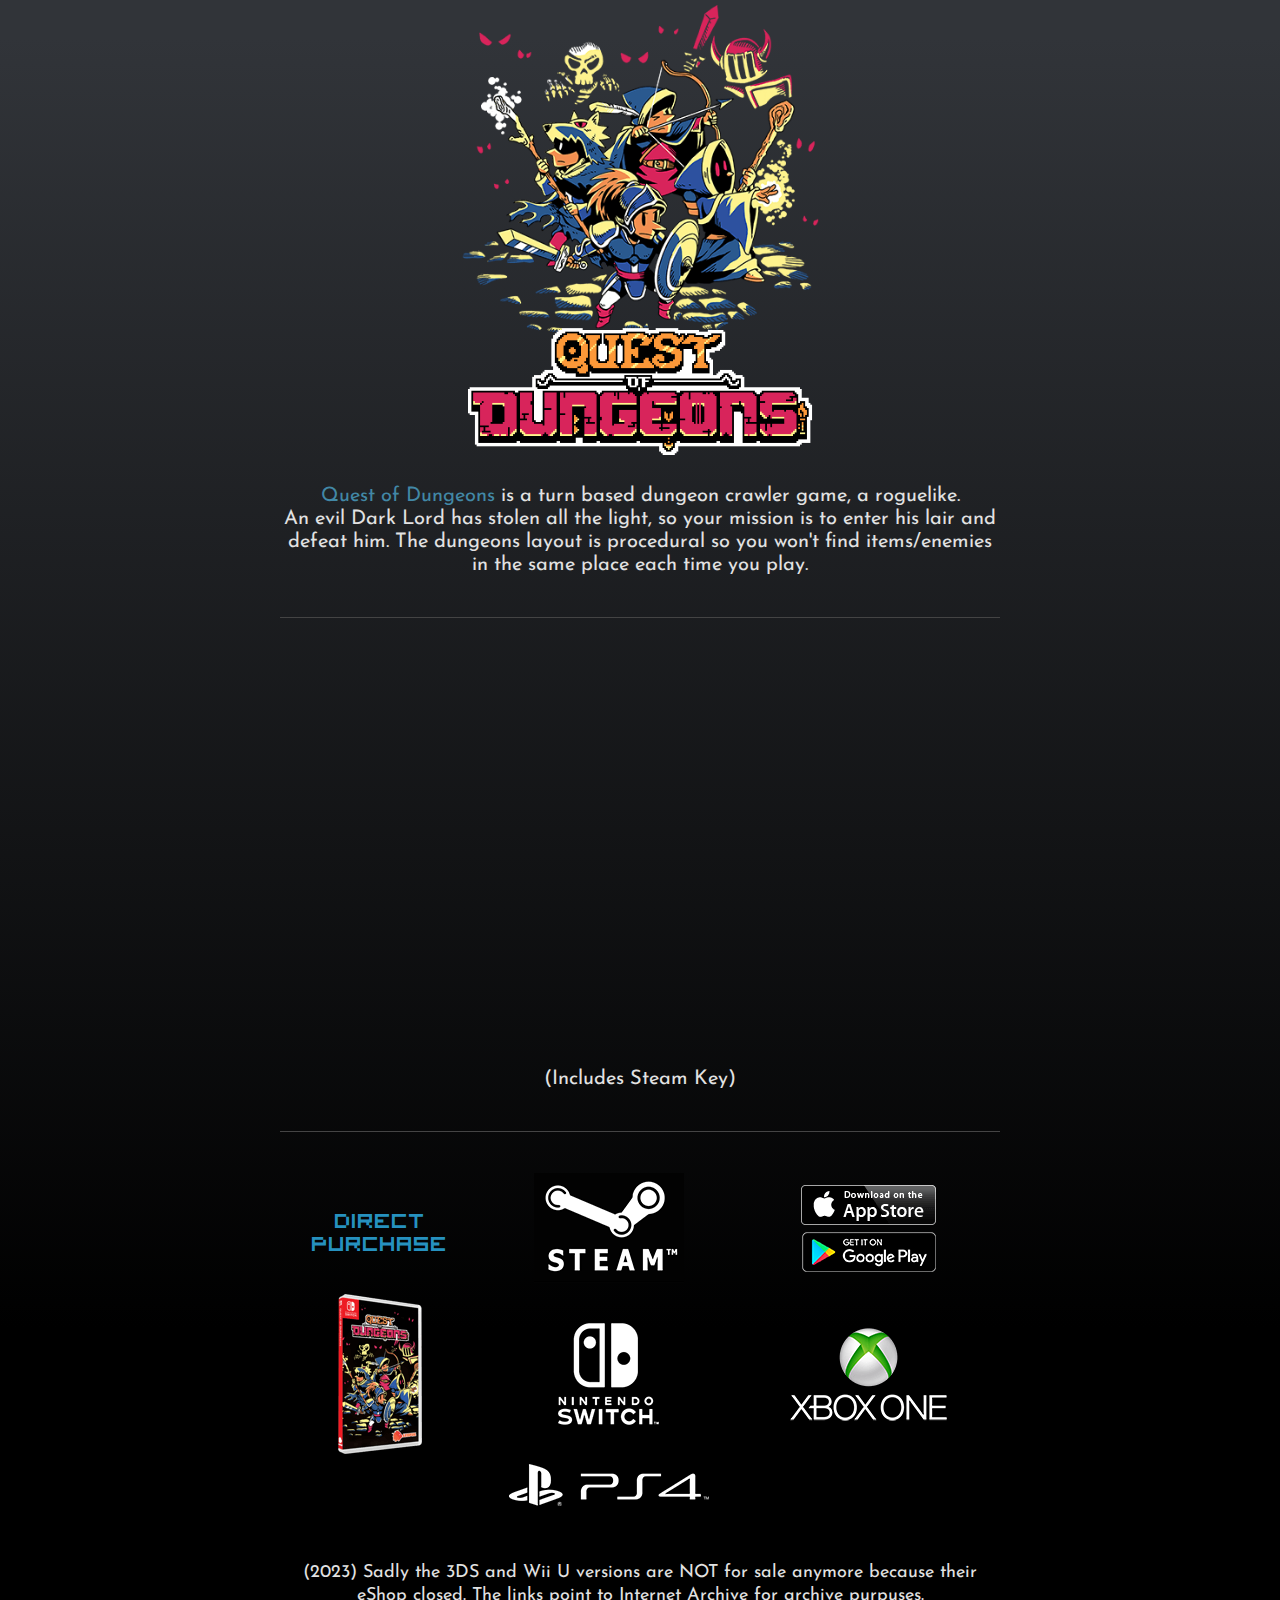
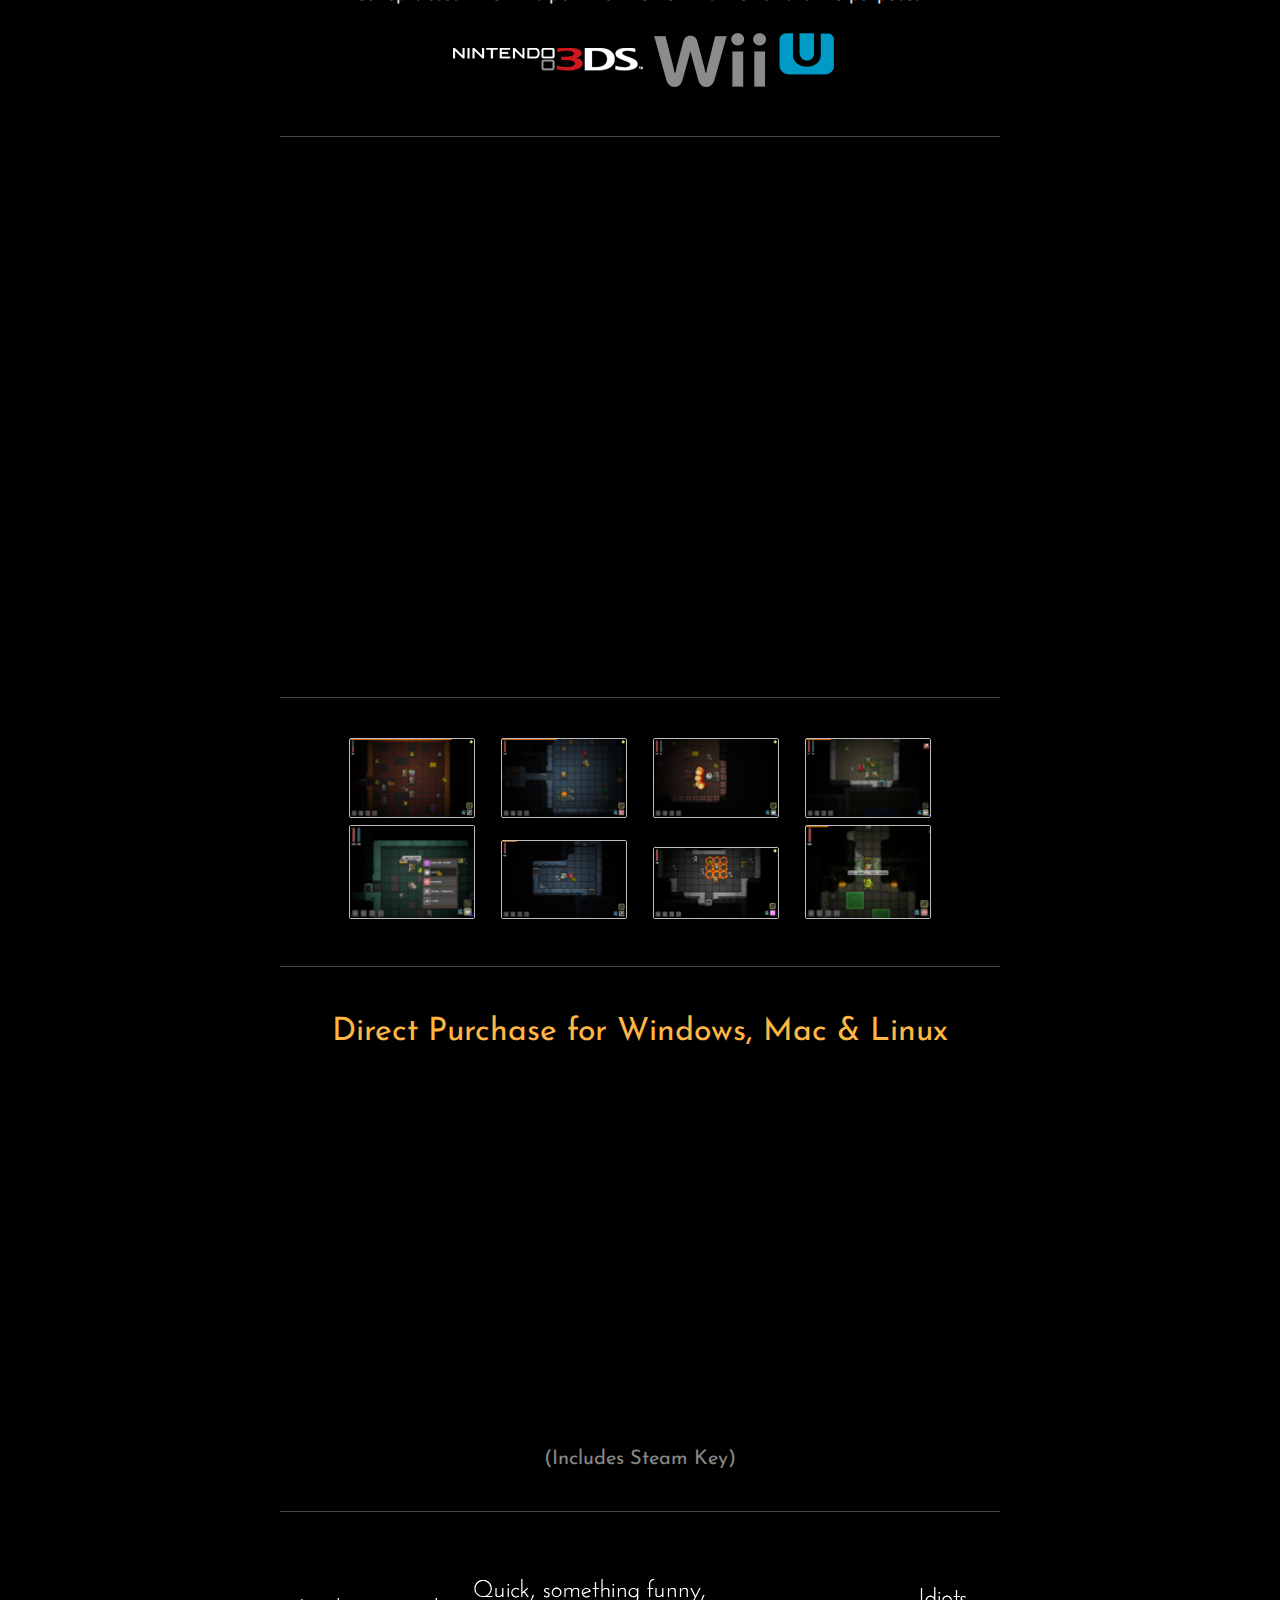
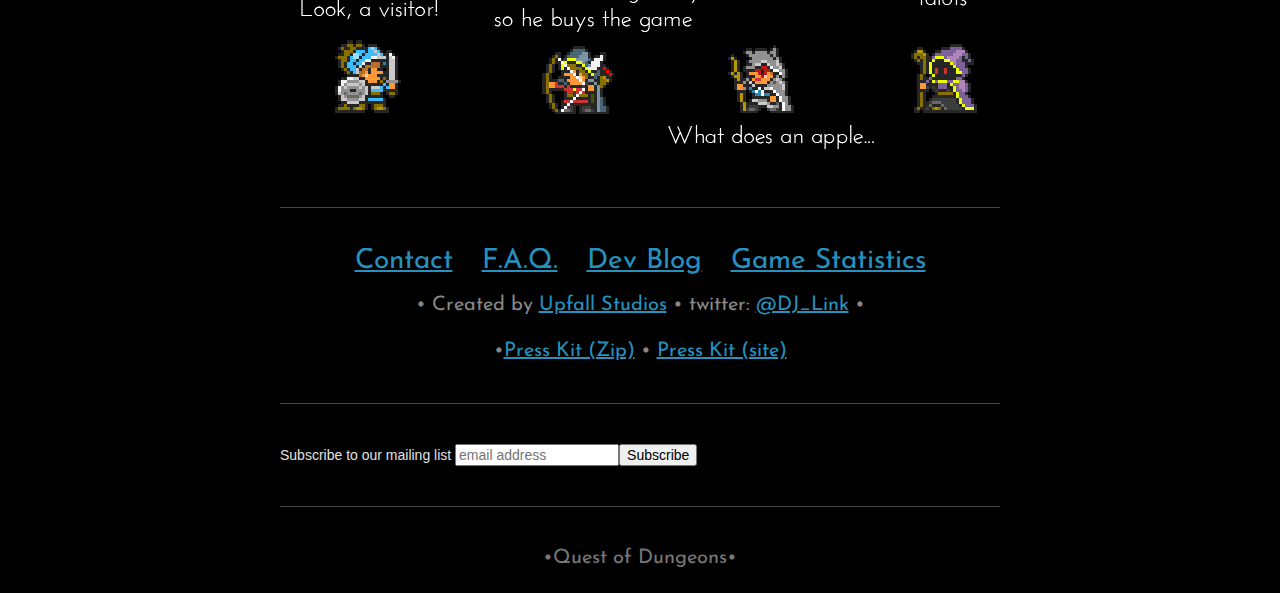
<file: index.html>
<!DOCTYPE html>
<html>
  <head>
    <title>Quest of Dungeons - for Windows, Mac, Linux, XB1, Switch, PS4, Wii U, 3DS, iOS and Android</title>
    <meta http-equiv="Content-Type" content="text/html; charset=utf-8"/>
    <meta name="description" content="Quest of Dungeons is a roguelike game with pixel art made for Windows, Mac, Linux, Xbox One, PS4, Switch, Wii U, Nintendo 3DS, iOS and Android"/>
    <meta name="keywords" content="quest-of-dungeons roguelike turn-based ios iphone android mac switch windows game adventure zelda-like warrior wizard dungeon shaman xbox one nintendo 3ds wiiu eshop ps4 playstation 4" />
    <meta property="og:title" content="Quest of Dungeons" />
    <meta name="og:description" content="Quest of Dungeons is a roguelike game with pixel art made for Windows, Mac, Linux, Xbox One, PS4, Wii U, Nintendo 3DS, Switch, iOS and Android"/>
	<link rel="canonical" href="https://www.questofdungeons.com" />
    <script>
      (function(i,s,o,g,r,a,m){i['GoogleAnalyticsObject']=r;i[r]=i[r]||function(){
      (i[r].q=i[r].q||[]).push(arguments)},i[r].l=1*new Date();a=s.createElement(o),
      m=s.getElementsByTagName(o)[0];a.async=1;a.src=g;m.parentNode.insertBefore(a,m)
      })(window,document,'script','https://www.google-analytics.com/analytics.js','ga');
      ga('create', 'UA-2728367-10', 'questofdungeons.com');
      ga('send', 'pageview');
    </script>
  <link rel="stylesheet" type="text/css" href="js/jquery.fancybox.css?v=2.1.5" media="screen" />
  <link href='https://fonts.googleapis.com/css?family=Josefin+Sans' rel='stylesheet' type='text/css'>
  <link rel="stylesheet" href="css/style_new.css" type="text/css" media="screen" charset="utf-8">
  <link rel="shortcut icon" href="favicon.ico" />
  </head>
  <body>
    <!--h1 id="logo" class="pixelfont">Quest of Dungeons</h1-->
    <div class="content" id="tagline">
      <figure style="display: block; height:450px; margin-top:5px; margin-bottom:10px;">
      <a href="https://www.questofdungeons.com" style="background-image:imgs/icon.png">
        <!--img src="imgs/icon.png" /-->
		<img src="imgs/qod.png" height="450px" />
      </a>
    </figure>
    <div class="content" style="overflow: hidden;">
      <p><em>Quest of Dungeons</em> is a turn based dungeon crawler game, a roguelike.<br/> An evil Dark Lord has stolen all the light, so your mission is to enter his lair and defeat him. The dungeons layout is procedural so you won't find items/enemies in the same place each time you play.</p>
        </div>
      <iframe src="https://www.humblebundle.com/widget/v2/product/questofdungeons/Qodkwo3?theme=light" width="526" height="383" style="border: none;" scrolling="no" frameborder="0"></iframe>
<p>(Includes Steam Key)</p>
     </div>
    <div class="content" style="overflow: hidden;">
      <table id="platforms">
        <tr class="pixelfont">
          <td><a href="#purchase" id="directpurchase" >Direct<br>Purchase</a></td>
          <td><a href="https://store.steampowered.com/app/270050"><img src="imgs/Square_Steam_Logo.png" alt="Steam logo" title="Buy via Steam"></a></td>
          <td class="appstore"><a href="https://itunes.apple.com/app/id698726956/"><img src="imgs/ios_app_store.png" alt="iOS App Store" title="iOS App Store"></a><br/>
		  <a href="https://play.google.com/store/apps/details?id=com.davidamador.quest_of_dungeons">
  <img alt="Get it on Google Play" src="imgs/google-play-badge.png" />
</a>
		  </td>
        </tr>
        <tr >
           <td colspan="3"><span class="price"></span></td>
           <!--td><span class="price"></span></td>
           <td><span class="price"></span></td>
           <td class="appstore">iOS Universal, Android<br/></td-->
        </tr>
        <tr>
		  <td><a href="https://www.david-amador.com/2021/03/quest-of-dungeons-switch-physical-release/"><img src="imgs/switch_physical_retail_mini.png" alt="Quest of Dungeons Switch Physical" title="Quest of Dungeons Switch Physical"></a></td>
          <td><a href="https://www.nintendo.com/games/detail/quest-of-dungeons-switch"><img src="imgs/switch_logo.png" alt="Switch" title="Switch"></a></td>
          <td><a href="https://store.xbox.com/en-US/Xbox-One/Games/Quest-of-Dungeons/c5fc3166-ea13-4a23-becb-9e52ed638652"><img src="imgs/xbox_one_logo.png" alt="Xbox One" title="Xbox One"></a></td>
        </tr>        
        <tr>
		  <td></td>
          <td><a href="https://store.playstation.com/en-us/product/UP1670-CUSA06182_00-QUESTDUNGEPS0001"><img src="imgs/ps4_logo.png" alt="Playstation 4" title="Playstation 4"></a></td>
		  <td></td>
        </tr>
		<tr>
		  <td colspan="3"><br/><br/>(2023) Sadly the 3DS and Wii U versions are NOT for sale anymore because their eShop closed. The links point to Internet Archive for archive purpuses.<br/><br/></td>
        </tr>
		<tr>
			<td colspan="3"><a href="https://web.archive.org/web/20220112002142/https://www.nintendo.com/games/detail/quest-of-dungeons-3ds"><img src="imgs/3ds_logo.png" alt="Nintendo 3DS" title="Nintendo 3DS"></a>
			<a href="https://web.archive.org/web/20220112002138/https://www.nintendo.com/games/detail/quest-of-dungeons-wii-u/"><img src="imgs/wiiu_logo.png" alt="Wii U" title="Wii U"></a></td>
        </tr>
      </table>
    </div>
    <div class="content" id="trailer">
      <iframe width="640" height="480" src="https://www.youtube-nocookie.com/embed/2PSnXkMcnSA?controls=0" frameborder="0" allow="accelerometer; clipboard-write; encrypted-media; gyroscope; picture-in-picture" allowfullscreen></iframe>
    </div>
    <div class="content">
      <ul class="gallery">
        <li><a class="fancybox" href="gallery/pc-mac-01.png" data-fancybox-group="gallery"><img src="gallery/thumbs/pc-mac-01.png"></a></li>
        <li><a class="fancybox" href="gallery/pc-mac-02.png" data-fancybox-group="gallery"><img src="gallery/thumbs/pc-mac-02.png"></a></li>
        <li><a class="fancybox" href="gallery/pc-mac-03.png" data-fancybox-group="gallery"><img src="gallery/thumbs/pc-mac-03.png"></a></li>
        <li><a class="fancybox" href="gallery/pc-mac-04.png" data-fancybox-group="gallery"><img src="gallery/thumbs/pc-mac-04.png"></a></li>
        <li><a class="fancybox" href="gallery/pc-mac-07.png" data-fancybox-group="gallery"><img src="gallery/thumbs/pc-mac-07.png"></a></li>
        <li><a class="fancybox" href="gallery/pc-mac-05.png" data-fancybox-group="gallery"><img src="gallery/thumbs/pc-mac-05.png"></a></li>
        <li><a class="fancybox" href="gallery/pc-mac-08.png" data-fancybox-group="gallery"><img src="gallery/thumbs/pc-mac-08.png"></a></li>
        <li><a class="fancybox" href="gallery/pc-mac-06.png" data-fancybox-group="gallery"><img src="gallery/thumbs/pc-mac-06.png"></a></li>
        </ul>
    </div>
    <div class="content" id="purchase">
	<div class="content">
      <h2>Direct Purchase for Windows, Mac  &amp; Linux</h2>
      <iframe src="https://www.humblebundle.com/widget/v2/product/questofdungeons/Qodkwo3?theme=light" width="526" height="383" style="border: none;" scrolling="no" frameborder="0"></iframe>
	<p class="aside" style="margin-top:0px" >(Includes Steam Key)</p>

	</div>
	  <img src="imgs/characters.png"/>
    </div>
    <div class="content">
		<ul id="navigation">
        <li><a href="mailto:questofdungeons@gmail.com">Contact</a></li>
        <li><a href="faq.html">F.A.Q.</a></li>
        <li><a href="https://www.david-amador.com/">Dev Blog</a></li>
        <li><a href="stats.html">Game Statistics</a></li>
        </ul>

      <p class="aside">
        &bull; Created by <a href="https://www.upfallstudios.com">Upfall Studios</a>
      &bull; twitter: <a href="https://www.twitter.com/DJ_Link">@DJ_Link</a> &bull;
	  <br/><br/>&bull;<a href="qod_press_kit.zip">Press Kit (Zip)</a> &bull; <a href="https://www.upfallstudios.com/press/quest_of_dungeons">Press Kit (site)</a>
	  </p>
    </div>
	<div class="content">
	<link href="https://cdn-images.mailchimp.com/embedcode/slim-081711.css" rel="stylesheet" type="text/css">
				<style type="text/css">
					#mc_embed_signup{clear:left; font:14px Helvetica,Arial,sans-serif;  }
					#mc_embed_signup input.email { display:inline;}
					/* Add your own MailChimp form style overrides in your site stylesheet or in this style block.
					   We recommend moving this block and the preceding CSS link to the HEAD of your HTML file. */
				</style>
				<div id="mc_embed_signup" style="width:100%">
					<form action="https://david-amador.us5.list-manage.com/subscribe/post?u=2287032637daad5be29e43747&amp;id=71a9a99460" method="post" id="mc-embedded-subscribe-form" name="mc-embedded-subscribe-form" class="validate" target="_blank" novalidate>
						<label for="mce-EMAIL">Subscribe to our mailing list</label>
						<input type="email" value="" name="EMAIL" class="email" id="mce-EMAIL" placeholder="email address" required><input style="display:inline;" type="submit" value="Subscribe" name="subscribe" id="mc-embedded-subscribe" class="button">
						<!-- real people should not fill this in and expect good things - do not remove this or risk form bot signups-->
						<div style="position: absolute; left: -5000px;"><input type="text" name="b_2287032637daad5be29e43747_71a9a99460" tabindex="-1" value=""></div>
						
					</form>
				</div>
				<!--End mc_embed_signup-->
	</div>
	<div id="footer">
      &bull;Quest of Dungeons&bull; <br>
	<br/>
	</div>
  </body>

  <script src="https://ajax.googleapis.com/ajax/libs/jquery/1.10.1/jquery.min.js"></script>
    <!-- Add fancyBox main JS and CSS files -->
  <script type="text/javascript" src="js/jquery.fancybox.pack.js?v=2.1.5"></script>
  
  <script type="text/javascript">
    $(document).ready(function() {
      $('.fancybox').fancybox();
    });
    </script>

</html>
</file>
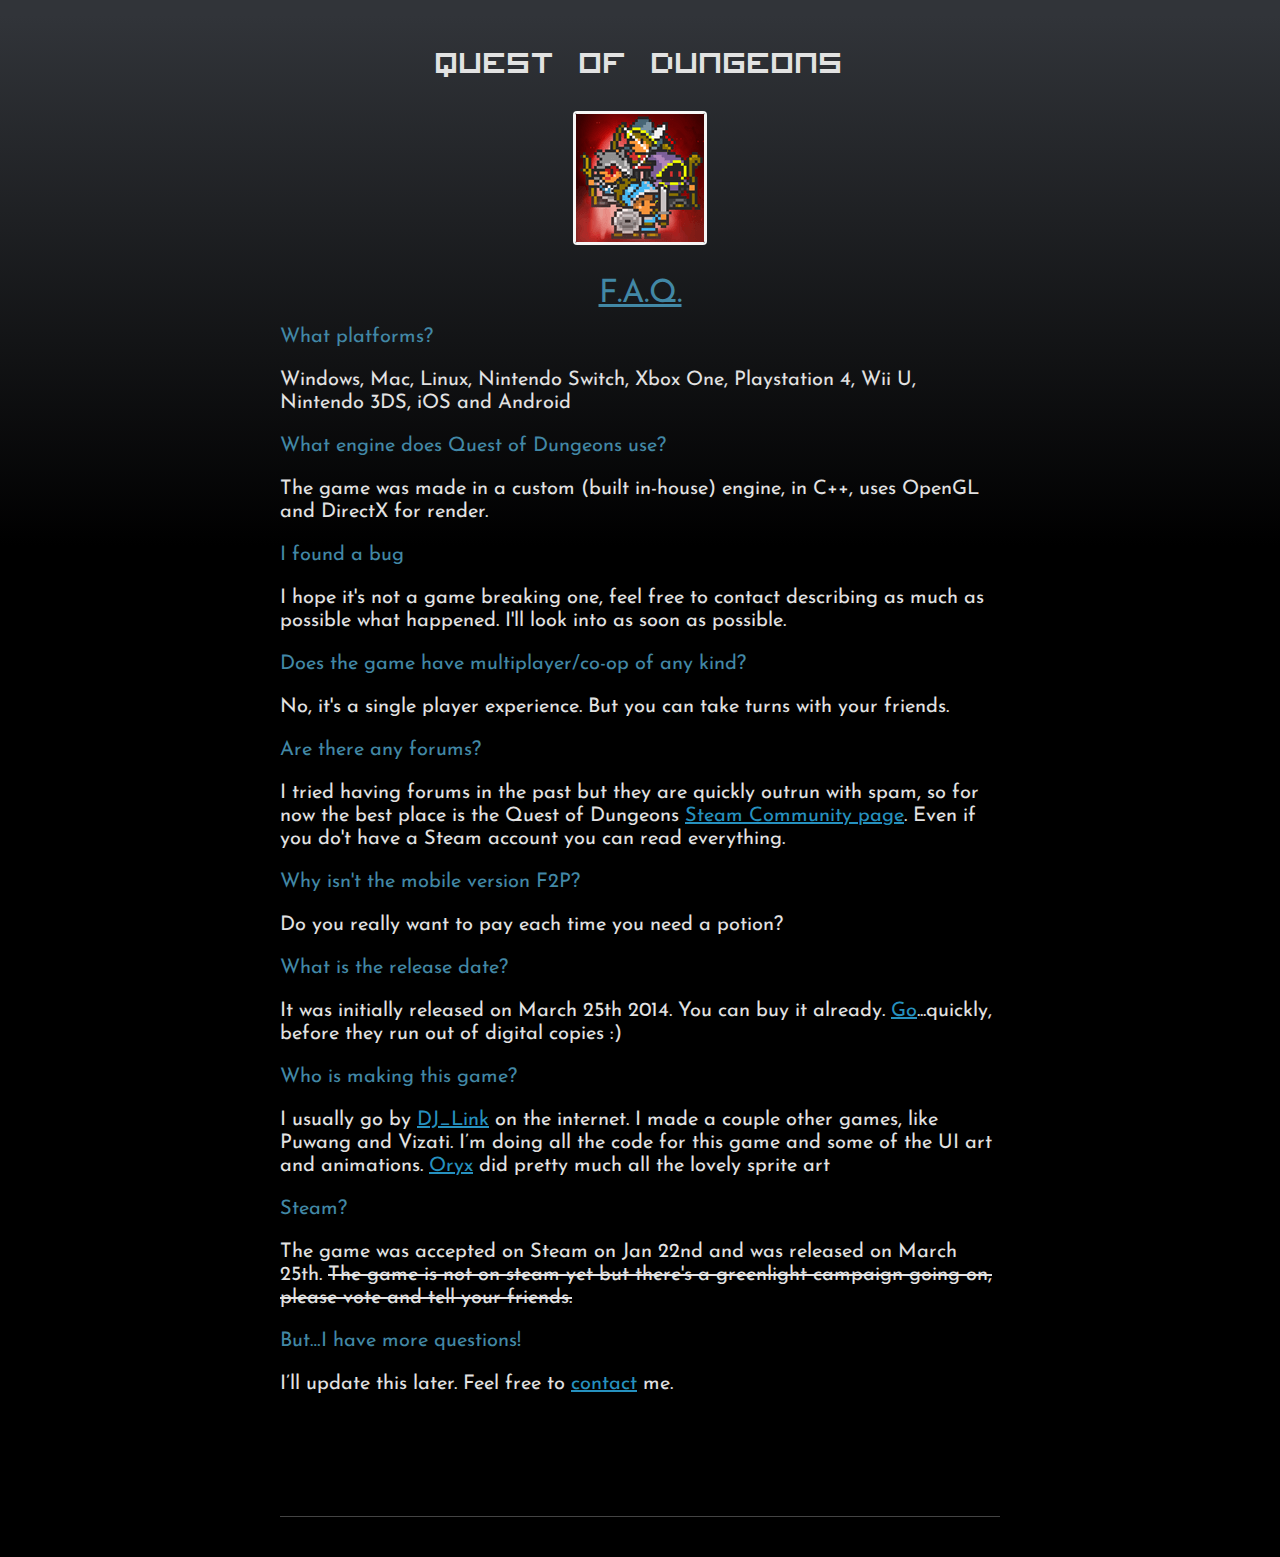
<file: faq.html>
<!DOCTYPE html>
<html>
  <head>
    <title>Quest of Dungeons - F.A.Q.</title>
    <meta http-equiv="Content-Type" content="text/html; charset=utf-8"/>
    <meta name="description" content="Quest of Dungeons is a roguelike game with pixel art made for Windows, Mac, Linux, Xbox One, PS4, Switch, Wii U, Nintendo 3DS, iOS and Android"/>
    <meta name="keywords" content="quest-of-dungeons roguelike turn-based ios iphone android mac switch windows game adventure zelda-like warrior wizard dungeon shaman xbox one nintendo 3ds wiiu eshop ps4 playstation 4" />
    <meta property="og:title" content="Quest of Dungeons" />
    <meta name="og:description" content="Quest of Dungeons is a roguelike game with pixel art made for Windows, Mac, Linux, Xbox One, PS4, Wii U, Nintendo 3DS, Switch, iOS and Android"/>
	<link rel="canonical" href="https://www.questofdungeons.com/faq.html" />
    <script>
      (function(i,s,o,g,r,a,m){i['GoogleAnalyticsObject']=r;i[r]=i[r]||function(){
      (i[r].q=i[r].q||[]).push(arguments)},i[r].l=1*new Date();a=s.createElement(o),
      m=s.getElementsByTagName(o)[0];a.async=1;a.src=g;m.parentNode.insertBefore(a,m)
      })(window,document,'script','https://www.google-analytics.com/analytics.js','ga');
      ga('create', 'UA-2728367-10', 'questofdungeons.com');
	  ga('set', 'anonymizeIp', true);
      ga('send', 'pageview');
    </script>
  <link rel="stylesheet" type="text/css" href="js/jquery.fancybox.css?v=2.1.5" media="screen" />
  <link href='https://fonts.googleapis.com/css?family=Josefin+Sans' rel='stylesheet' type='text/css'>
  <link rel="stylesheet" href="css/style.css" type="text/css" media="screen" charset="utf-8">
  </head>
  <body>
    <h1 id="logo" class="pixelfont">Quest of Dungeons</h1>
    <div class="content" id="tagline">
      <figure class="avatar-wrapper">
      <a href="https://www.questofdungeons.com" class="avatar" style="background-image:imgs/icon.png">
        <img src="imgs/icon.png" />
      </a>
    </figure>
    <div class="content" style="overflow: hidden; text-align:left; border:0px;">
      <p>
      <h2><a href="">F.A.Q.</a></h2>
                                            
        <div class="body-text">
            <p><em>What platforms?</em></p>
<p>Windows, Mac, Linux, Nintendo Switch, Xbox One, Playstation 4, Wii U, Nintendo 3DS, iOS and Android</p>
<p><em>What engine does Quest of Dungeons use?</em></p>
<p>The game was made in a custom (built in-house) engine, in C++, uses OpenGL and DirectX for render.</p>
<p><em>I found a bug</em></p>
<p>I hope it's not a game breaking one, feel free to contact describing as much as possible what happened. I'll look into as soon as possible.</p>
<p><em>Does the game have multiplayer/co-op of any kind?</em></p>
<p>No, it's a single player experience. But you can take turns with your friends.</p>
<p><em>Are there any forums?</em></p>
<p>I tried having forums in the past but they are quickly outrun with spam, so for now the best place is the Quest of Dungeons <a href="https://steamcommunity.com/app/270050/discussions/" alt="_blank" title="Steam forums" alt="Steam Forums">Steam Community page</a>. Even if you do't have a Steam account you can read everything.</p>
<p><em>Why isn't the mobile version F2P?</em></p>
<p>Do you really want to pay each time you need a potion?</p>

<p><em>What is the release date?</em></p>
<p>It was initially released on March 25th 2014. You can buy it already. <a href="https://www.questofdungeons.com/#purchase">Go</a>...quickly, before they run out of digital copies :)</p>
<p><em>Who is making this game?</em></p>
<p>I usually go by <a href="https://www.twitter.com/DJ_Link">DJ_Link</a> on the internet. I made a couple other games, like Puwang and Vizati. I’m doing all the code for this game and some of the UI art and animations. <a href="https://twitter.com/cgbarrett">Oryx</a> did pretty much all the lovely sprite art</p>
<p><em>Steam?</em></p>
<p>The game was accepted on Steam on Jan 22nd and was released on March 25th. <strike>The game is not on steam yet but there's a greenlight campaign going on, please vote and tell your friends.</strike></p>
<p><em>But…I have more questions!</em></p>
<p>I’ll update this later. Feel free to <a href="mailto:questofdungeons@gmail.com">contact</a> me.</p>
      </div>
        </div>
     </div>
    
  </body>
 <script src="https://ajax.googleapis.com/ajax/libs/jquery/1.10.1/jquery.min.js"></script>
    <!-- Add fancyBox main JS and CSS files -->
  <script type="text/javascript" src="js/jquery.fancybox.pack.js?v=2.1.5"></script>
</html>
</file>
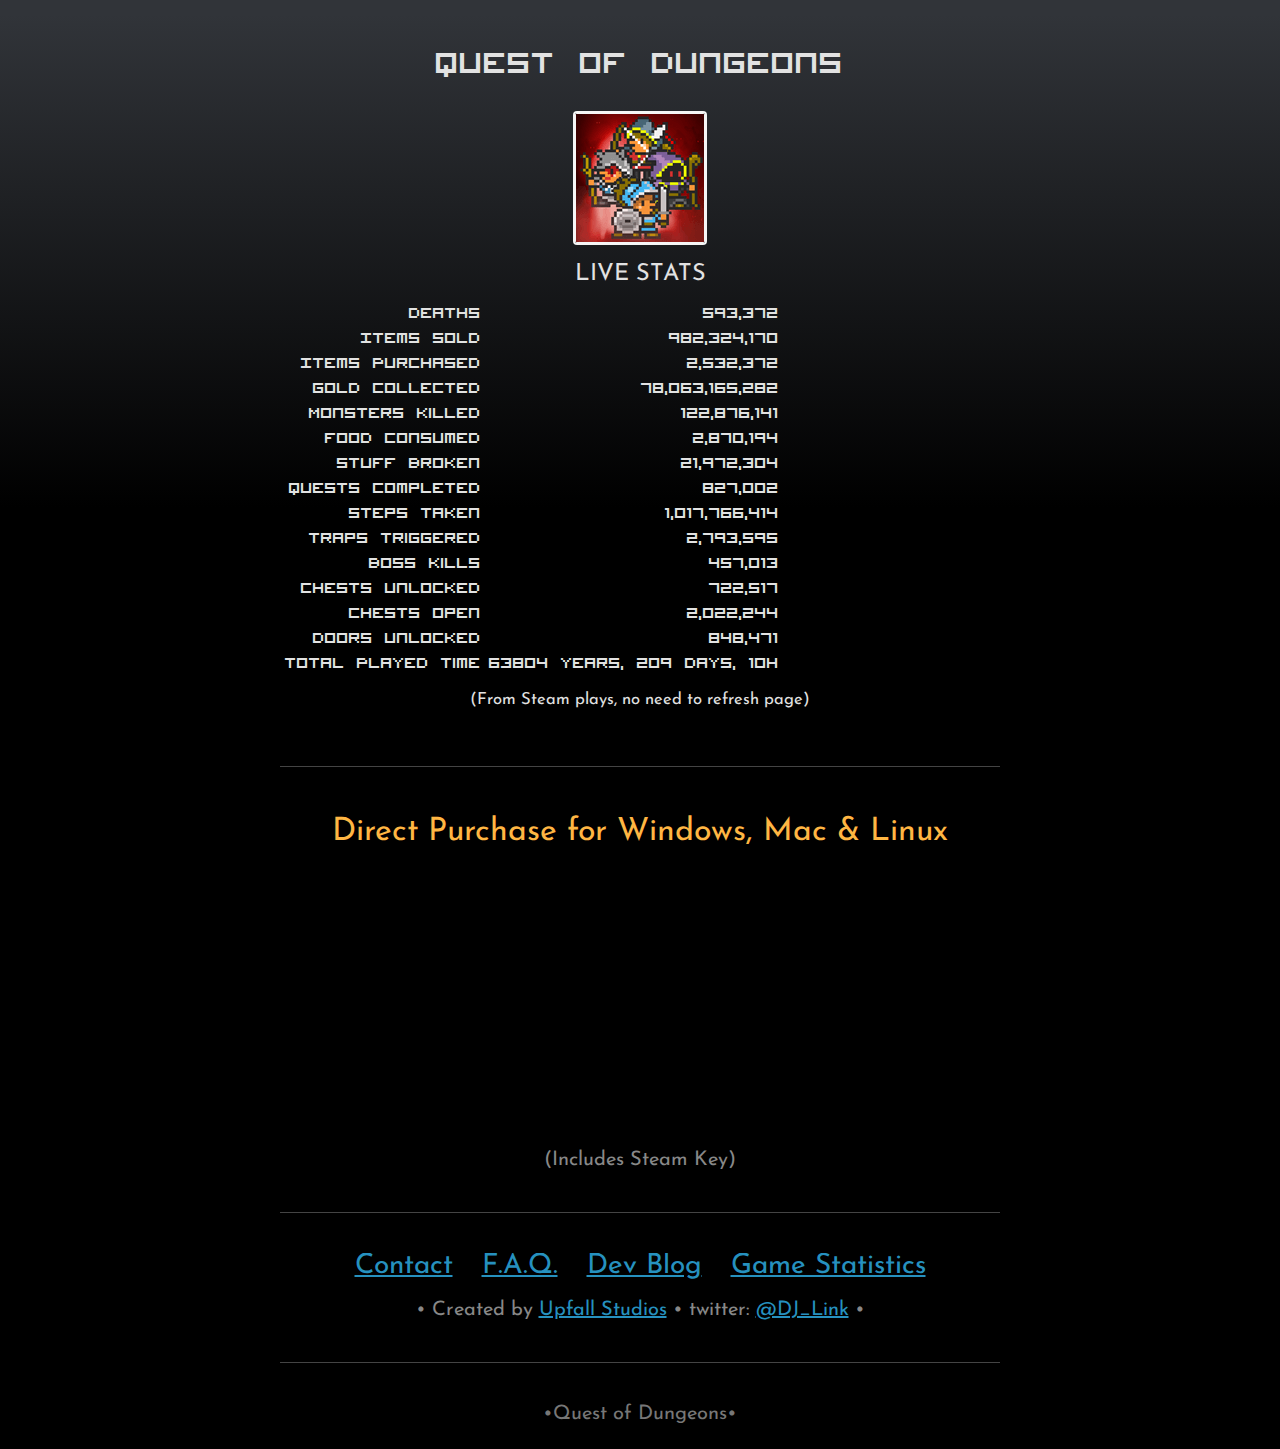
<file: stats.html>
<!DOCTYPE html>
<html>
  <head>
     <title>Quest of Dungeons - for Windows, Mac, Linux, iOS and Android</title>
    <meta http-equiv="Content-Type" content="text/html; charset=utf-8"/>
    <meta name="description" content="Quest of Dungeons is a roguelike game with pixel art made for Windows, Mac, Linux, Xbox One, iOS and Android"/>
    <meta name="keywords" content="quest-of-dungeons roguelike turn-based ios iphone android mac windows game adventure zelda-like warrior wizard dungeon shaman xbox one" />
    <meta property="og:title" content="Quest of Dungeons" />
    <meta name="og:description" content="Quest of Dungeons is a roguelike game with pixel art made for Windows, Mac, Linux, Xbox One, iOS and Android"/>
	<link rel="canonical" href="https://www.questofdungeons.com/stats.html" />
    <script>
      (function(i,s,o,g,r,a,m){i['GoogleAnalyticsObject']=r;i[r]=i[r]||function(){
      (i[r].q=i[r].q||[]).push(arguments)},i[r].l=1*new Date();a=s.createElement(o),
      m=s.getElementsByTagName(o)[0];a.async=1;a.src=g;m.parentNode.insertBefore(a,m)
      })(window,document,'script','https://www.google-analytics.com/analytics.js','ga');
      ga('create', 'UA-2728367-10', 'questofdungeons.com');
	  ga('set', 'anonymizeIp', true);
      ga('send', 'pageview');
    </script>
  <link rel="stylesheet" type="text/css" href="js/jquery.fancybox.css?v=2.1.5" media="screen" />
  <link href='https://fonts.googleapis.com/css?family=Josefin+Sans' rel='stylesheet' type='text/css'>
  <link rel="stylesheet" href="css/style.css" type="text/css" media="screen" charset="utf-8">
  <link rel="shortcut icon" href="favicon.ico" />
  </head>
  <body>
    <h1 id="logo" class="pixelfont">Quest of Dungeons</h1>
    <div class="content" id="tagline">
      <figure class="avatar-wrapper">
      <a href="https://www.questofdungeons.com" class="avatar" style="background-image:imgs/icon.png">
        <img src="imgs/icon.png" />
      </a>
      </figure>

      <h3>LIVE STATS</h3>

      <div id="stats_container">
        <img src="imgs/ajax-loader.gif" />
      </div>
      <h5>(From Steam plays, no need to refresh page)</h5>
     </div>

    <div class="content" id="purchase">
      <h2>Direct Purchase for Windows, Mac  &amp; Linux</h2>
      <iframe width='550' height='264' scrolling='no' frameBorder='0' style='border:none;' src='https://www.humblebundle.com/store/product/questofdungeons/Qodkwo3'></iframe>
      <p class="aside" >(Includes Steam Key)</p>
    </div>
    <div class="content">
      <ul id="navigation">
        <li><a href="mailto:questofdungeons@gmail.com">Contact</a></li>
        <li><a href="faq.html">F.A.Q.</a></li>
        <li><a href="https://www.david-amador.com">Dev Blog</a></li>
        <li><a href="stats.html">Game Statistics</a></li>
        </ul>

      <p class="aside">
        &bull; Created by <a href="https://www.upfallstudios.com">Upfall Studios</a>
      &bull; twitter: <a href="https://www.twitter.com/DJ_Link">@DJ_Link</a> &bull;</p>
    </div>
    <div id="footer">
      &bull;Quest of Dungeons&bull; <br>
  <br/>
  </div>
  </body>

  <script src="https://ajax.googleapis.com/ajax/libs/jquery/1.10.1/jquery.min.js"></script>
    <!-- Add fancyBox main JS and CSS files -->
  <script type="text/javascript" src="js/jquery.fancybox.pack.js?v=2.1.5"></script>
  <script type="text/javascript">
    $(document).ready(function() {
        load_stats();

        setInterval(function() {
            load_stats();
        }, 1000 * 60 * 2); // where X is your every X minutes
    });


    function load_stats()
    {
        var jsonUrl = "get_stats.php.static";
          $.getJSON(
              jsonUrl,
              function(json)
              {
                var html = "<table class=\"stats pixelfont\">";
                for(var stat in json)
                {
                    var dataCopy = json[stat];
                    html+="<tr><td>" + dataCopy['name'] + "</td><td>" + dataCopy['total'] + "</td></tr>";
                    //console.log(dataCopy);
                }

                html+="</table>";

                $('#stats_container').html(html);
              }
          );
    }

    </script>

</html>
</file>
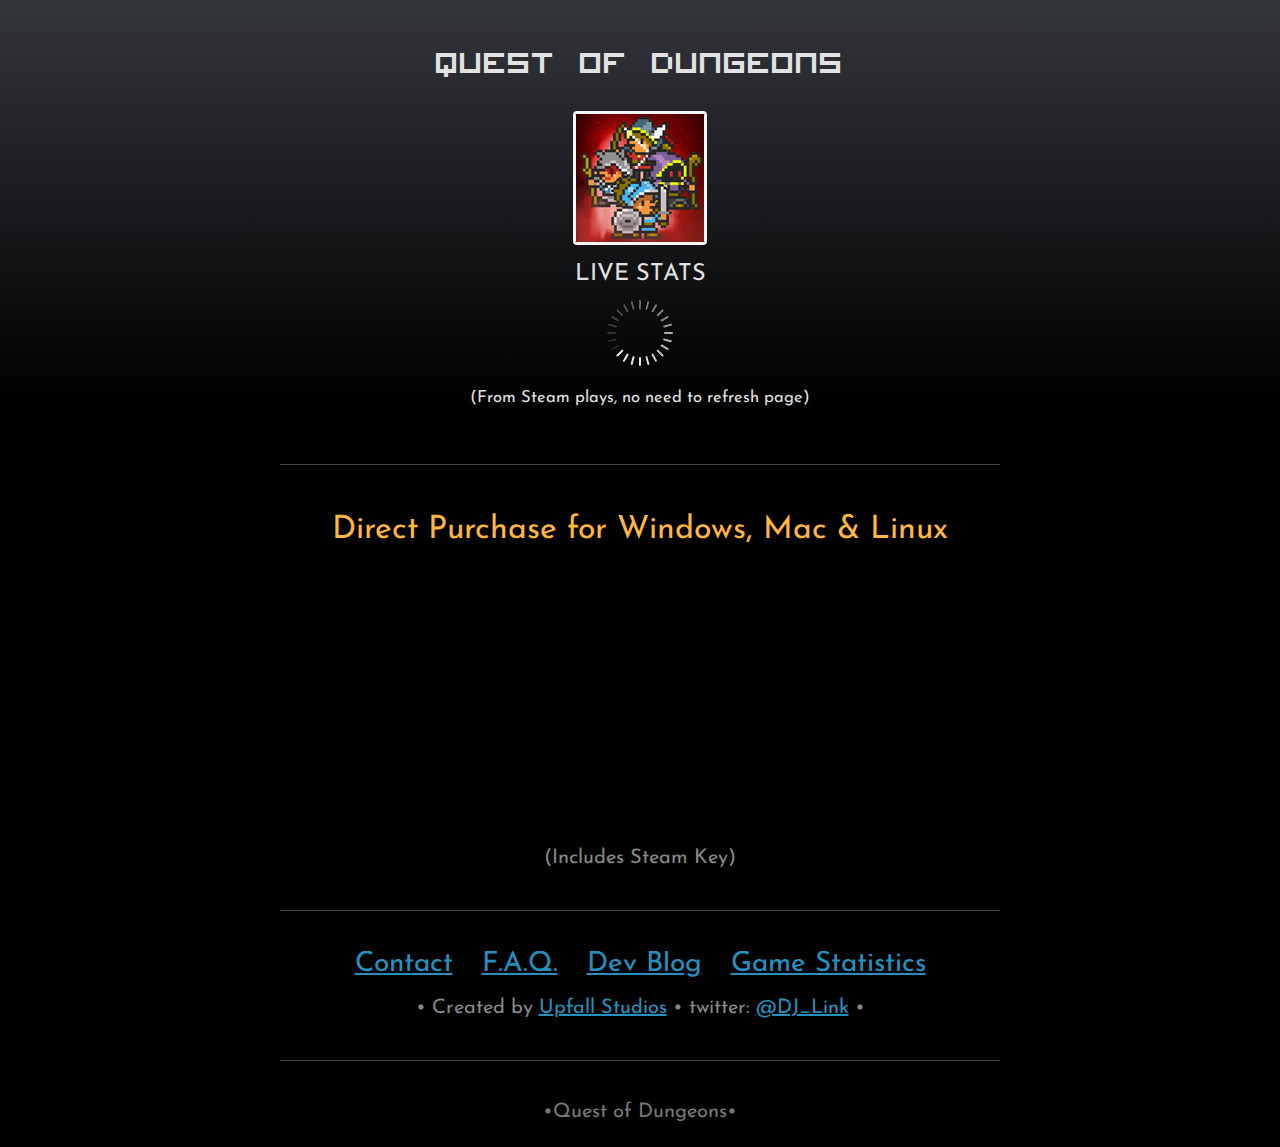
<file: stats_json_but_cors_issue.html>
<!DOCTYPE html>
<html>
  <head>
     <title>Quest of Dungeons - for Windows, Mac, Linux, iOS and Android</title>
    <meta http-equiv="Content-Type" content="text/html; charset=utf-8"/>
    <meta name="description" content="Quest of Dungeons is a roguelike game with pixel art made for Windows, Mac, Linux, Xbox One, iOS and Android"/>
    <meta name="keywords" content="quest-of-dungeons roguelike turn-based ios iphone android mac windows game adventure zelda-like warrior wizard dungeon shaman xbox one" />
    <meta property="og:title" content="Quest of Dungeons" />
    <meta name="og:description" content="Quest of Dungeons is a roguelike game with pixel art made for Windows, Mac, Linux, Xbox One, iOS and Android"/>
    <script>
      (function(i,s,o,g,r,a,m){i['GoogleAnalyticsObject']=r;i[r]=i[r]||function(){
      (i[r].q=i[r].q||[]).push(arguments)},i[r].l=1*new Date();a=s.createElement(o),
      m=s.getElementsByTagName(o)[0];a.async=1;a.src=g;m.parentNode.insertBefore(a,m)
      })(window,document,'script','https://www.google-analytics.com/analytics.js','ga');
      ga('create', 'UA-2728367-10', 'questofdungeons.com');
	  ga('set', 'anonymizeIp', true);
      ga('send', 'pageview');
    </script>
  <link rel="stylesheet" type="text/css" href="js/jquery.fancybox.css?v=2.1.5" media="screen" />
  <link href='https://fonts.googleapis.com/css?family=Josefin+Sans' rel='stylesheet' type='text/css'>
  <link rel="stylesheet" href="css/style.css" type="text/css" media="screen" charset="utf-8">
  <link rel="shortcut icon" href="favicon.ico" />
  </head>
  <body>
    <h1 id="logo" class="pixelfont">Quest of Dungeons</h1>
    <div class="content" id="tagline">
      <figure class="avatar-wrapper">
      <a href="https://www.questofdungeons.com" class="avatar" style="background-image:imgs/icon.png">
        <img src="imgs/icon.png" />
      </a>
      </figure>

      <h3>LIVE STATS</h3>

      <div id="stats_container">
        <img src="imgs/ajax-loader.gif" />
      </div>
      <h5>(From Steam plays, no need to refresh page)</h5>
     </div>

    <div class="content" id="purchase">
      <h2>Direct Purchase for Windows, Mac  &amp; Linux</h2>
      <iframe width='550' height='264' scrolling='no' frameBorder='0' style='border:none;' src='https://www.humblebundle.com/store/product/questofdungeons/Qodkwo3'></iframe>
      <p class="aside" >(Includes Steam Key)</p>
    </div>
    <div class="content">
      <ul id="navigation">
        <li><a href="mailto:questofdungeons@gmail.com">Contact</a></li>
        <li><a href="faq.html">F.A.Q.</a></li>
        <li><a href="https://www.david-amador.com">Dev Blog</a></li>
        <li><a href="stats.html">Game Statistics</a></li>
        </ul>

      <p class="aside">
        &bull; Created by <a href="https://www.upfallstudios.com">Upfall Studios</a>
      &bull; twitter: <a href="https://www.twitter.com/DJ_Link">@DJ_Link</a> &bull;</p>
    </div>
    <div id="footer">
      &bull;Quest of Dungeons&bull; <br>
  <br/>
  </div>
  </body>

  <script src="https://ajax.googleapis.com/ajax/libs/jquery/1.10.1/jquery.min.js"></script>
    <!-- Add fancyBox main JS and CSS files -->
  <script type="text/javascript" src="js/jquery.fancybox.pack.js?v=2.1.5"></script>
  <script type="text/javascript">
    $(document).ready(function() {
        fetchStats();
        setInterval(function() {
          fetchStats();
        }, 1000 * 60 * 2); // where X is your every X minutes
    });



    async function fetchStats() 
    {
      const apiUrl = "https://api.steampowered.com/ISteamUserStats/GetGlobalStatsForGame/V0001/?format=json";
      const appId = 270050;
      
      const statNames = [
        'LostGames', 'SoldItems', 'PurchasedItems', 'GoldCollected', 'MonstersKilled',
        'FoodConsumed', 'BrokenStuff', 'CompletedQuests', 'StepsTaken', 'TrapsTriggered',
        'BossKills', 'ChestsUnlocked', 'ChestsOpened', 'DoorsUnlocked', 'PlayedTime'
      ];

      // Additional variable names from the PHP code
      const additionalStatNames = [
        'FinishEasy', 'FinishNormal', 'FinishHard', 'FinishHell',
        'DeathsEasy', 'DeathsNormal', 'DeathsHard', 'DeathsHell',
        'FinishAssassin', 'FinishWizard', 'FinishWarrior', 'FinishShaman', 'FinishNecrodancer',
        'LostAssassin', 'LostWizard', 'LostWarrior', 'LostShaman', 'LostNecroDancer',
        'NumGames',
        'ChooseMansion', 'ChooseRackan', 'PressedDeathSign',
        'ChooseWarrior', 'ChooseWizard', 'ChooseAssassin', 'ChooseShaman', 'ChooseNecrodancer',
        'GhostKills', 'ChooseCustom', 'ChooseNecrodancer'
      ];

      const allstatNames = [...statNames, ...additionalStatNames];

      var stats_labels = [
          { 'name': 'Deaths' },
          { 'name': 'Items Sold' },
          { 'name': 'Items Purchased' },
          { 'name': 'Gold Collected' },
          { 'name': 'Monsters Killed' },
          { 'name': 'Food Consumed' },
          { 'name': 'Stuff Broken' },
          { 'name': 'Quests Completed' },
          { 'name': 'Steps Taken' },
          { 'name': 'Traps Triggered' },
          { 'name': 'Boss Kills' },
          { 'name': 'Chests Unlocked' },
          { 'name': 'Chests Open' },
          { 'name': 'Doors Unlocked' },
          { 'name': 'Total Played Time' },
          { 'name': 'Won game in Easy' },
          { 'name': 'Won game in Normal' },
          { 'name': 'Won game in Hard' },
          { 'name': 'Won game in Hell' },
          { 'name': 'Lost game in Easy' },
          { 'name': 'Lost game in Normal' },
          { 'name': 'Lost game in Hard' },
          { 'name': 'Lost game in Hell' },
          { 'name': 'Won game with Assassin' },
          { 'name': 'Won game with Wizard' },
          { 'name': 'Won game with Warrior' },
          { 'name': 'Won game with Shaman' },
          { 'name': 'Won game with Necrodancer' },
          { 'name': 'Lost game with Assassin' },
          { 'name': 'Lost game with Wizard' },
          { 'name': 'Lost game with Warrior' },
          { 'name': 'Lost game with Shaman' },
          { 'name': 'Lost game with Necrodancer' },
          { 'name': 'Games Started' },
          { 'name': 'Choose Omphar Mansion' },
          { 'name': 'Choose Rackan Mansion' },
          { 'name': 'Pressed Death Sign' },
          { 'name': 'Choose Warrior' },
          { 'name': 'Choose Wizard' },
          { 'name': 'Choose Assassin' },
          { 'name': 'Choose Shaman' },
          { 'name': 'Choose Necrodancer' },
          { 'name': 'Ghost Kills' },
          { 'name': 'Choose Custom Game' }
      ];


      try {
          const response = await fetch(`${apiUrl}&appid=${appId}&count=${allstatNames.length}&${allstatNames.map((name, index) => `name[${index}]=${name}`).join('&')}`);
          const json = await response.json();

          var html = "<table class=\"stats pixelfont\">";
          
          const stats = Array(allstatNames.length-1).fill({ total: 0 }).map((stat, idx) => 
          {
              var value = (json.response.globalstats[allstatNames[idx]]);
              
              if (value.total !== undefined) 
              {
                value.total = idx == 14 ? secondsToTime(parseInt(value.total)) : parseInt(value.total);
              }
              html+="<tr><td>" + stats_labels[idx].name + "</td><td>" + value.total + "</td></tr>";
              return stat;
          });

          html+="</table>";

          $('#stats_container').html(html);

      } catch (error) {
          console.error("Error fetching stats:", error);
      }
  }

  function secondsToTime(seconds) 
  {
    var years = Math.floor(seconds / (365 * 24 * 60 * 60));
    var days = Math.floor((seconds % (365 * 24 * 60 * 60)) / (24 * 60 * 60));
    var hours = Math.floor((seconds % (24 * 60 * 60)) / (60 * 60));
    var minutes = Math.floor((seconds % (60 * 60)) / 60);

    var result = '';
    if (years > 0) {
        result += years + ' years, ';
    }
    if (days > 0) {
        result += days + ' days, ';
    }
    if (hours > 0) {
        result += hours + 'H';
    }
    if ((minutes > 0 || result === '') && years == 0) {
        result += ', ' + minutes + 'M';
    }

    return result;
  }




    </script>

</html>
</file>
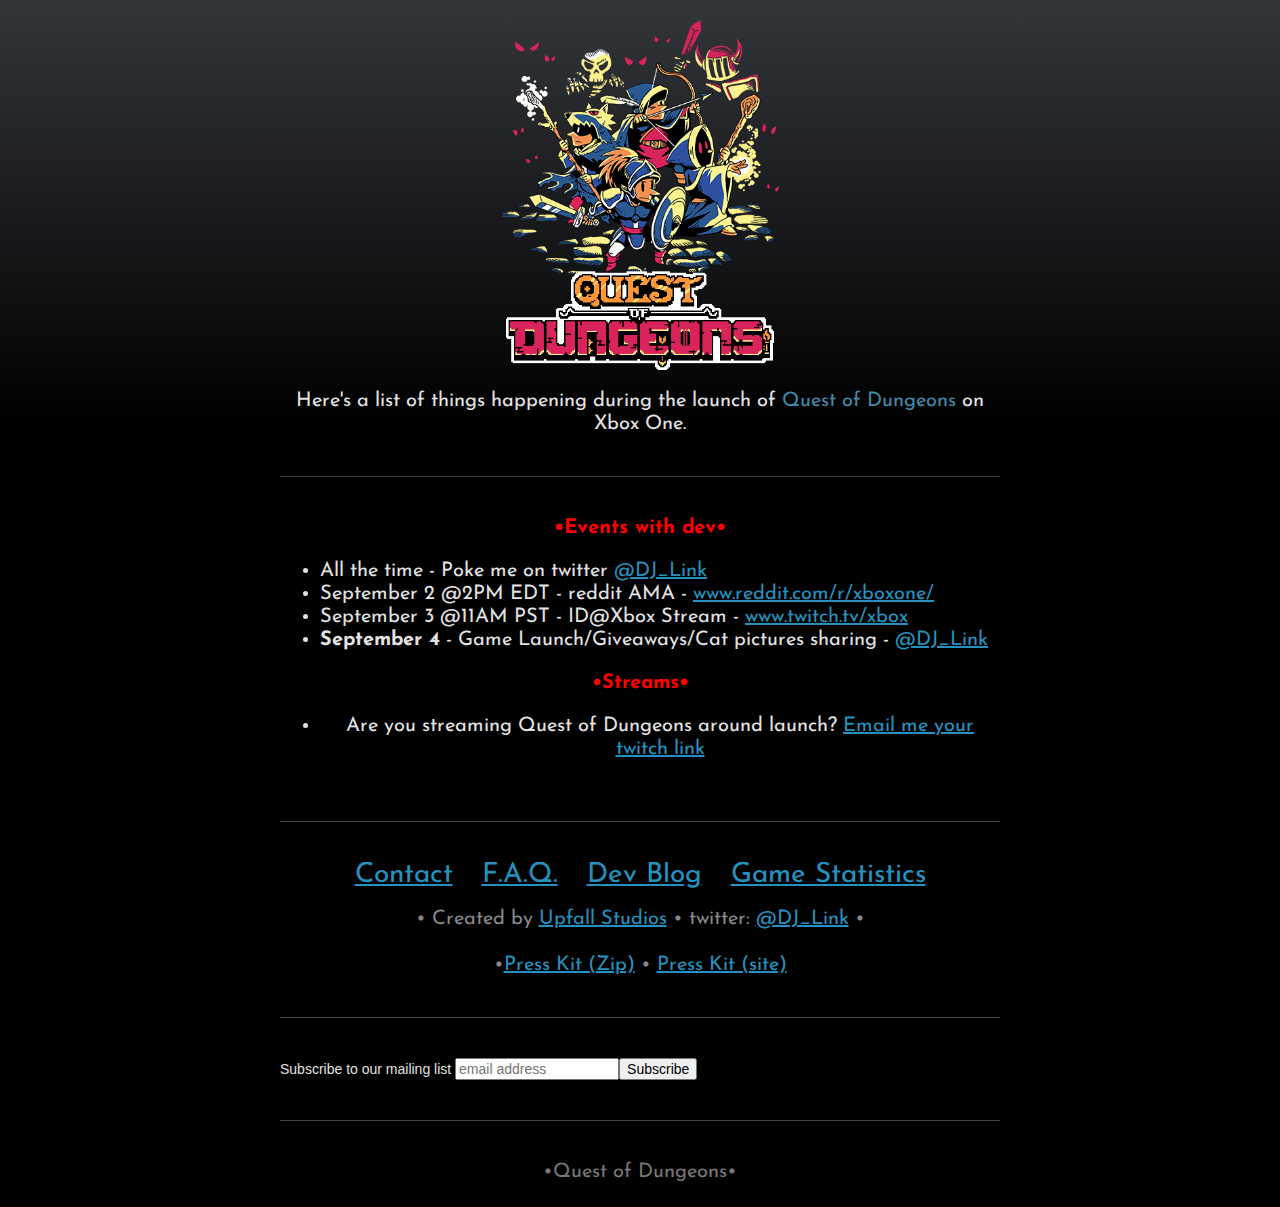
<file: xboxone_launch.html>
<!DOCTYPE html>
<html>
  <head>
    <title>Quest of Dungeons - for Windows, Mac, Linux, iOS, Android and Xbox One</title>
    <meta http-equiv="Content-Type" content="text/html; charset=utf-8"/>
    <meta name="description" content="Quest of Dungeons is a roguelike game with pixel art made for Windows, Mac, Linux, Xbox One, iOS, Android and Xbox One"/>
    <meta name="keywords" content="quest-of-dungeons roguelike turn-based ios iphone android mac windows game adventure zelda-like warrior wizard dungeon shaman xbox one" />
    <meta property="og:title" content="Quest of Dungeons" />
    <meta name="og:description" content="Quest of Dungeons is a roguelike game with pixel art made for Windows, Mac, Linux, Xbox One, iOS, Android and Xbox One"/>
	<link rel="canonical" href="https://www.questofdungeons.com/xboxone_launch.html" />
    <script>
      (function(i,s,o,g,r,a,m){i['GoogleAnalyticsObject']=r;i[r]=i[r]||function(){
      (i[r].q=i[r].q||[]).push(arguments)},i[r].l=1*new Date();a=s.createElement(o),
      m=s.getElementsByTagName(o)[0];a.async=1;a.src=g;m.parentNode.insertBefore(a,m)
      })(window,document,'script','https://www.google-analytics.com/analytics.js','ga');
      ga('create', 'UA-2728367-10', 'questofdungeons.com');
	  ga('set', 'anonymizeIp', true);
      ga('send', 'pageview');
    </script>
  <link rel="stylesheet" type="text/css" href="js/jquery.fancybox.css?v=2.1.5" media="screen" />
  <link href='https://fonts.googleapis.com/css?family=Josefin+Sans' rel='stylesheet' type='text/css'>
  <link rel="stylesheet" href="css/style_new.css" type="text/css" media="screen" charset="utf-8">
  <link rel="shortcut icon" href="favicon.ico" />
  </head>
  <body>
    <!--h1 id="logo" class="pixelfont">Quest of Dungeons</h1-->
    <div class="content" id="tagline">
      <figure style="display: block; height:350px; margin-top:20px;">
      <a href="https://www.questofdungeons.com" style="background-image:imgs/icon.png">
        <!--img src="imgs/icon.png" /-->
		<img src="imgs/qod.png" height="350px"/>
      </a>
    </figure>
	
	  <div class="content" style="overflow: hidden;">
      <p>Here's a list of things happening during the launch of <em>Quest of Dungeons</em> on Xbox One.</p>
        </div>
		<strong style="color:#FF0000;">&bull;Events with dev&bull;</strong>
		<ul style="text-align:left;">
			<li>All the time - Poke me on twitter <a href="https://www.twitter.com/DJ_Link">@DJ_Link</a> </li>
			<li>September 2 @2PM EDT - reddit AMA - <a href="https://www.reddit.com/r/xboxone/">www.reddit.com/r/xboxone/</a> </li>
			<li>September 3 @11AM PST - ID@Xbox Stream - <a href="twitch.tv/xbox">www.twitch.tv/xbox</a> </li>
			<li><strong>September 4</strong> - Game Launch/Giveaways/Cat pictures sharing - <a href="twitter.com/DJ_Link">@DJ_Link</a></li>
		</ul>
		<strong style="color:#FF0000;">&bull;Streams&bull; </strong>
		<ul>
			<li>Are you streaming Quest of Dungeons around launch? <a href="mailto:questofdungeons@gmail.com">Email me your twitch link</a></li>
		</ul>
		
     </div>

    <div class="content">
		<ul id="navigation">
        <li><a href="mailto:questofdungeons@gmail.com">Contact</a></li>
        <li><a href="faq.html">F.A.Q.</a></li>
        <li><a href="https://www.david-amador.com">Dev Blog</a></li>
        <li><a href="stats.html">Game Statistics</a></li>
        </ul>

      <p class="aside">
        &bull; Created by <a href="https://www.upfallstudios.com">Upfall Studios</a>
      &bull; twitter: <a href="https://www.twitter.com/DJ_Link">@DJ_Link</a> &bull;
	  <br/><br/>&bull;<a href="qod_press_kit.zip">Press Kit (Zip)</a> &bull; <a href="https://www.upfallstudios.com/press/quest_of_dungeons">Press Kit (site)</a>
	  </p>
    </div>
	<div class="content">
	<link href="https://cdn-images.mailchimp.com/embedcode/slim-081711.css" rel="stylesheet" type="text/css">
				<style type="text/css">
					#mc_embed_signup{clear:left; font:14px Helvetica,Arial,sans-serif;  }
					#mc_embed_signup input.email { display:inline;}
					/* Add your own MailChimp form style overrides in your site stylesheet or in this style block.
					   We recommend moving this block and the preceding CSS link to the HEAD of your HTML file. */
				</style>
				<div id="mc_embed_signup" style="width:100%">
					<form action="https://david-amador.us5.list-manage.com/subscribe/post?u=2287032637daad5be29e43747&amp;id=71a9a99460" method="post" id="mc-embedded-subscribe-form" name="mc-embedded-subscribe-form" class="validate" target="_blank" novalidate>
						<label for="mce-EMAIL">Subscribe to our mailing list</label>
						<input type="email" value="" name="EMAIL" class="email" id="mce-EMAIL" placeholder="email address" required><input style="display:inline;" type="submit" value="Subscribe" name="subscribe" id="mc-embedded-subscribe" class="button">
						<!-- real people should not fill this in and expect good things - do not remove this or risk form bot signups-->
						<div style="position: absolute; left: -5000px;"><input type="text" name="b_2287032637daad5be29e43747_71a9a99460" tabindex="-1" value=""></div>
						
					</form>
				</div>
				<!--End mc_embed_signup-->
	</div>
	<div id="footer">
      &bull;Quest of Dungeons&bull; <br/><br/>
	</div>
  </body>

  <script src="https://ajax.googleapis.com/ajax/libs/jquery/1.10.1/jquery.min.js"></script>
    <!-- Add fancyBox main JS and CSS files -->
  <script type="text/javascript" src="js/jquery.fancybox.pack.js?v=2.1.5"></script>
  
  <script type="text/javascript">
    $(document).ready(function() {
      $('.fancybox').fancybox();
    });
    </script>

</html>
</file>
<file: css/style_new.css>
/*Normalize*/
article,aside,details,figcaption,figure,footer,header,hgroup,main,nav,section,summary{display:block}
audio,canvas,video{display:inline-block}
audio:not([controls]){display:none;height:0}
[hidden],template{display:none}
html{font-family:sans-serif;-ms-text-size-adjust:100%;-webkit-text-size-adjust:100%}
a{background:transparent}
a:focus{outline:thin dotted}
a:active,a:hover{outline:0}
h1{font-size:2em;margin:.67em 0}
abbr[title]{border-bottom:1px dotted}
b,strong{font-weight:700}
dfn{font-style:italic}
hr{-moz-box-sizing:content-box;box-sizing:content-box;height:0}
mark{background:#ff0;color:#000}
code,kbd,pre,samp{font-family:monospace, serif;font-size:1em}
pre{white-space:pre-wrap}
q{quotes:\201C \201D \2018 \2019}
small{font-size:80%}
sub,sup{font-size:75%;line-height:0;position:relative;vertical-align:baseline}
sup{top:-.5em}
sub{bottom:-.25em}
img{border:0}
svg:not(:root){overflow:hidden}
fieldset{border:1px solid silver;margin:0 2px;padding:.35em .625em .75em}
button,input,select,textarea{font-family:inherit;font-size:100%;margin:0}
button,input{line-height:normal}
button,select{text-transform:none}
button,html input[type=button],/* 1 */
input[type=reset],input[type=submit]{-webkit-appearance:button;cursor:pointer}
button[disabled],html input[disabled]{cursor:default}
input[type=checkbox],input[type=radio]{box-sizing:border-box;padding:0}
input[type=search]{-webkit-appearance:textfield;-moz-box-sizing:content-box;-webkit-box-sizing:content-box;box-sizing:content-box}
input[type=search]::-webkit-search-cancel-button,input[type=search]::-webkit-search-decoration{-webkit-appearance:none}
textarea{overflow:auto;vertical-align:top}
table{border-collapse:collapse;border-spacing:0}
body,figure{margin:0}
legend,button::-moz-focus-inner,input::-moz-focus-inner{border:0;padding:0}
/*Qod CSS*/
@font-face {
    font-family: 'visitor_tt1_brkregular';
    src: url('visitor1-webfont.eot');
    src: url('visitor1-webfont.eot?#iefix') format('embedded-opentype'),
         url('visitor1-webfont.woff') format('woff'),
         url('visitor1-webfont.ttf') format('truetype'),
         url('visitor1-webfont.svg#visitor_tt1_brkregular') format('svg');
    font-weight: normal;
    font-style: normal;
}

body {
    background: rgb(49,52,57); /* Old browsers */
    background: -moz-linear-gradient(top,  rgb(49,52,57) 1%, rgb(0,0,0) 35%); /* FF3.6+ */
    background: -webkit-gradient(linear, left top, left bottom, color-stop(1%,rgb(49,52,57)), color-stop(35%,rgb(0,0,0))); /* Chrome,Safari4+ */
    background: -webkit-linear-gradient(top,  rgb(49,52,57) 1%,rgb(0,0,0) 35%); /* Chrome10+,Safari5.1+ */
    background: -o-linear-gradient(top,  rgb(49,52,57) 1%,rgb(0,0,0) 35%); /* Opera 11.10+ */
    background: -ms-linear-gradient(top,  rgb(49,52,57) 1%,rgb(0,0,0) 35%); /* IE10+ */
    background: linear-gradient(to bottom,  rgb(49,52,57) 1%,rgb(0,0,0) 35%); /* W3C */
    filter: progid:DXImageTransform.Microsoft.gradient( startColorstr='#45484d', endColorstr='#000000',GradientType=0 ); /* IE6-8 */

    font-family: 'Josefin Sans', "Lucida Sans", "Helvetica Neue", sans-serif;
    /*font-family: "Nova Round","visitor_tt1_brkregular", "Lucida Sans", "Helvetica Neue", sans-serif;*/
    font-size: 20px;
    color: #e2e2e2;
    line-height: 23px;
}

h1, h2, h3, h4, h5 {
    font-weight: normal;
    text-align: center;
    margin-top: 14px;
    margin-bottom: 14px;
}

.pixelfont{
    font-family: "visitor_tt1_brkregular", "Lucida Sans", "Helvetica Neue", sans-serif;
}

h2 {
    font-size: 32px;
    color: #ffb643;
}

a {
    color: #2691bf;
}

a:visited {
    color: #4288a6;
}

a:hover {
    color: #328bb2;
}

p {
    margin-bottom: 0;
}

#logo, .content {
    width: 720px;
    margin: 0 auto;
}

.avatar-wrapper {
    display: block;
    -webkit-margin-before: 1em;
    -webkit-margin-after: 1em;
    -webkit-margin-start: 20px;
    -webkit-margin-end: 20px;
}

.avatar{
    -wekbit-box-shadow: 0 0 0 2px #f6f6f6;
    -moz-box-shadow: 0 0 0 2px #f6f6f6;
    box-shadow: 0 0 0 2px #f6f6f6;
    border-radius: 2px;
    display: block;
    height: 128px;
    width: 128px;
    border: 1px solid #f6f6f6;
    position: relative;
    margin:0px auto;
}

#logo {
    text-align: center;
    margin-top: 50px;
    margin-bottom: 20px;
}

#tagline {
    font-size: 20px;
    font-weight: normal;
    text-align: center;
}

#tagline em {
    color: #4288a6;
    font-style: normal;
}

#news {
    text-align: center;
    margin: 0;
    margin-top: 15px;
    color: #e5b66a;
    font-size: 24px;
}

#news a {
    color: #e5b66a;
}

.content {
    border-bottom: 1px solid #444;
    margin-bottom: 40px;
    padding-bottom: 40px;
    overflow: hidden;
}

#about {
    text-align: center;
}

.content .aside {
    font-size: 20px;
    color: #888;
    text-align: center;
}

#platforms {
    width: 100%;
    text-align: center;
    font-size: 18px;
    border-collapse: collapse;
}

#platforms .price {
    font-size: 24px;
}

#platforms .aside {
    margin: 0;
    margin-top: 10px;
}

#directpurchase {
    font-size: 28px;
    text-decoration: none;
    display: inline-block;
    padding: 10px;
}

#navigation {
    padding: 0;
    margin: 0;
    text-align: center;
    font-size: 28px;
    line-height: 26px;
}

#navigation li {
    display: inline;
    padding: 0 10px;
}

#purchase{
    text-align: center;
}

#footer {
    text-align: center;
    color: #777;
}

.gallery {
    list-style-type: none;
    padding: 0;
    margin: 0;
    text-align: center;
}

.gallery li {
    display: inline-block;
}
.gallery li img {
    border: 1px solid rgb(190,190,190);
    border-radius: 2px;
    width: 124px;
    margin: 0 10px;
}

#trailer iframe {
    display: block;
    margin: 0 auto;
}

#stats_container{
  margin:0px auto;
}

.stats
{
  text-align:right;
  width:500px;
}


.stats tr
{
  width:200px;
}
</file>
<file: css/style.css>
/*Normalize*/
article,aside,details,figcaption,figure,footer,header,hgroup,main,nav,section,summary{display:block}
audio,canvas,video{display:inline-block}
audio:not([controls]){display:none;height:0}
[hidden],template{display:none}
html{font-family:sans-serif;-ms-text-size-adjust:100%;-webkit-text-size-adjust:100%}
a{background:transparent}
a:focus{outline:thin dotted}
a:active,a:hover{outline:0}
h1{font-size:2em;margin:.67em 0}
abbr[title]{border-bottom:1px dotted}
b,strong{font-weight:700}
dfn{font-style:italic}
hr{-moz-box-sizing:content-box;box-sizing:content-box;height:0}
mark{background:#ff0;color:#000}
code,kbd,pre,samp{font-family:monospace, serif;font-size:1em}
pre{white-space:pre-wrap}
q{quotes:\201C \201D \2018 \2019}
small{font-size:80%}
sub,sup{font-size:75%;line-height:0;position:relative;vertical-align:baseline}
sup{top:-.5em}
sub{bottom:-.25em}
img{border:0}
svg:not(:root){overflow:hidden}
fieldset{border:1px solid silver;margin:0 2px;padding:.35em .625em .75em}
button,input,select,textarea{font-family:inherit;font-size:100%;margin:0}
button,input{line-height:normal}
button,select{text-transform:none}
button,html input[type=button],/* 1 */
input[type=reset],input[type=submit]{-webkit-appearance:button;cursor:pointer}
button[disabled],html input[disabled]{cursor:default}
input[type=checkbox],input[type=radio]{box-sizing:border-box;padding:0}
input[type=search]{-webkit-appearance:textfield;-moz-box-sizing:content-box;-webkit-box-sizing:content-box;box-sizing:content-box}
input[type=search]::-webkit-search-cancel-button,input[type=search]::-webkit-search-decoration{-webkit-appearance:none}
textarea{overflow:auto;vertical-align:top}
table{border-collapse:collapse;border-spacing:0}
body,figure{margin:0}
legend,button::-moz-focus-inner,input::-moz-focus-inner{border:0;padding:0}
/*Qod CSS*/
@font-face {
    font-family: 'visitor_tt1_brkregular';
    src: url('visitor1-webfont.eot');
    src: url('visitor1-webfont.eot?#iefix') format('embedded-opentype'),
         url('visitor1-webfont.woff') format('woff'),
         url('visitor1-webfont.ttf') format('truetype'),
         url('visitor1-webfont.svg#visitor_tt1_brkregular') format('svg');
    font-weight: normal;
    font-style: normal;
}

body {
    background: rgb(49,52,57); /* Old browsers */
    background: -moz-linear-gradient(top,  rgb(49,52,57) 1%, rgb(0,0,0) 35%); /* FF3.6+ */
    background: -webkit-gradient(linear, left top, left bottom, color-stop(1%,rgb(49,52,57)), color-stop(35%,rgb(0,0,0))); /* Chrome,Safari4+ */
    background: -webkit-linear-gradient(top,  rgb(49,52,57) 1%,rgb(0,0,0) 35%); /* Chrome10+,Safari5.1+ */
    background: -o-linear-gradient(top,  rgb(49,52,57) 1%,rgb(0,0,0) 35%); /* Opera 11.10+ */
    background: -ms-linear-gradient(top,  rgb(49,52,57) 1%,rgb(0,0,0) 35%); /* IE10+ */
    background: linear-gradient(to bottom,  rgb(49,52,57) 1%,rgb(0,0,0) 35%); /* W3C */
    filter: progid:DXImageTransform.Microsoft.gradient( startColorstr='#45484d', endColorstr='#000000',GradientType=0 ); /* IE6-8 */

    font-family: 'Josefin Sans', "Lucida Sans", "Helvetica Neue", sans-serif;
    /*font-family: "Nova Round","visitor_tt1_brkregular", "Lucida Sans", "Helvetica Neue", sans-serif;*/
    font-size: 20px;
    color: #e2e2e2;
    line-height: 23px;
}

h1, h2, h3, h4, h5 {
    font-weight: normal;
    text-align: center;
    margin-top: 14px;
    margin-bottom: 14px;
}

.pixelfont{
    font-family: "visitor_tt1_brkregular", "Lucida Sans", "Helvetica Neue", sans-serif;
}

h2 {
    font-size: 32px;
    color: #ffb643;
}

a {
    color: #2691bf;
}

a:visited {
    color: #4288a6;
}

a:hover {
    color: #328bb2;
}

p {
    margin-bottom: 0;
}

#logo, .content {
    width: 720px;
    margin: 0 auto;
}

.avatar-wrapper {
    display: block;
    -webkit-margin-before: 1em;
    -webkit-margin-after: 1em;
    -webkit-margin-start: 20px;
    -webkit-margin-end: 20px;
}

.avatar{
    -wekbit-box-shadow: 0 0 0 2px #f6f6f6;
    -moz-box-shadow: 0 0 0 2px #f6f6f6;
    box-shadow: 0 0 0 2px #f6f6f6;
    border-radius: 2px;
    display: block;
    height: 128px;
    width: 128px;
    border: 1px solid #f6f6f6;
    position: relative;
    margin:0px auto;
}

#logo {
    text-align: center;
    margin-top: 50px;
    margin-bottom: 20px;
}

#tagline {
    font-size: 20px;
    font-weight: normal;
    text-align: center;
}

#tagline em {
    color: #4288a6;
    font-style: normal;
}

#news {
    text-align: center;
    margin: 0;
    margin-top: 15px;
    color: #e5b66a;
    font-size: 24px;
}

#news a {
    color: #e5b66a;
}

.content {
    border-bottom: 1px solid #444;
    margin-bottom: 40px;
    padding-bottom: 40px;
    overflow: hidden;
}

#about {
    text-align: center;
}

.content .aside {
    font-size: 20px;
    color: #888;
    text-align: center;
}

#platforms {
    width: 100%;
    text-align: center;
    font-size: 18px;
    border-collapse: collapse;
}

#platforms .price {
    font-size: 24px;
}

#platforms .aside {
    margin: 0;
    margin-top: 10px;
}

#directpurchase {
    font-size: 28px;
    text-decoration: none;
    display: inline-block;
    padding: 10px;
}

#navigation {
    padding: 0;
    margin: 0;
    text-align: center;
    font-size: 28px;
    line-height: 26px;
}

#navigation li {
    display: inline;
    padding: 0 10px;
}

#purchase{
    text-align: center;
}

#footer {
    text-align: center;
    color: #777;
}

.gallery {
    list-style-type: none;
    padding: 0;
    margin: 0;
    text-align: center;
}

.gallery li {
    display: inline-block;
}
.gallery li img {
    border: 1px solid rgb(190,190,190);
    border-radius: 2px;
    width: 124px;
    margin: 0 10px;
}

#trailer iframe {
    display: block;
    margin: 0 auto;
}

#stats_container{
  margin:0px auto;
}

.stats
{
  text-align:right;
  width:500px;
}


.stats tr
{
  width:200px;
}
</file>
